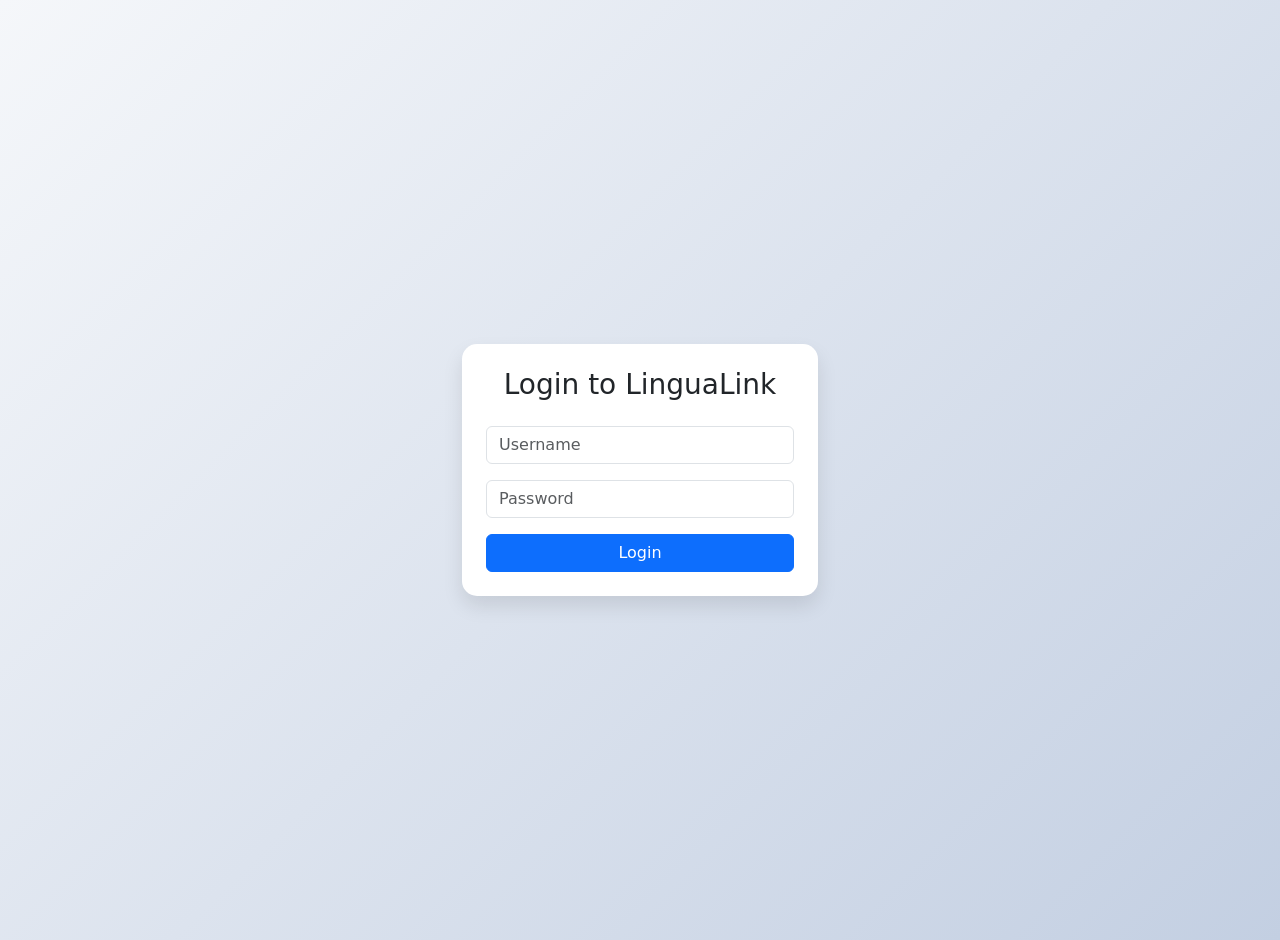
<file: index.html>
<!DOCTYPE html>
<html lang="en">
<head>
  <meta charset="utf-8" />
  <meta name="viewport" content="width=device-width, initial-scale=1" />
  <title>LinguaLink</title>
  <link rel="stylesheet" href="https://cdn.jsdelivr.net/npm/bootstrap@5.3.0/dist/css/bootstrap.min.css" />
  <link rel="stylesheet" href="https://cdnjs.cloudflare.com/ajax/libs/font-awesome/6.4.0/css/all.min.css" />
  <style>
    body {
      background: linear-gradient(135deg, #f5f7fa 0%, #c3cfe2 100%);
      padding: 20px;
    }
    .card {
      border-radius: 15px;
      box-shadow: 0 10px 20px rgba(0,0,0,0.1);
      border: none;
    }
    .btn-lg.rounded-circle {
      width: 70px;
      height: 70px;
    }
    #messages-container {
      height: 50vh;
      overflow-y: auto;
    }
    .form-label {
      font-weight: 500;
    }
  </style>
</head>
<body>
  <div class="container">
    <div id="login-try" class="row justify-content-center align-items-center vh-100">
      <div class="col-md-6 col-lg-4">
        <div class="card text-center p-4">
          <h3 class="mb-4">Login to LinguaLink</h3>
          <input type="text" id="username-field" class="form-control mb-3" placeholder="Username">
          <input type="password" id="password-field" class="form-control mb-3" placeholder="Password">
          <button id="login_button" class="btn btn-primary w-100">Login</button>
        </div>
      </div>
    </div>

    <div id="settings-page" style="display:none;">
      <h3 class="mb-3">User Settings</h3>
      <div class="row">
        <div class="col-md-6">
          <div class="card p-3 mb-3">
            <h5>User 1</h5>
            <input type="text" id="user1-name" class="form-control mb-2" placeholder="Enter name">
            <label class="form-label">Language</label>
            <select id="user1-lang" class="form-select mb-2">
              <option value="en-US">English</option>
              <option value="zh-CN">Chinese</option>
              <option value="es-ES">Spanish</option>
              <option value="fr-FR">French</option>
              <option value="de-DE">German</option>
              <option value="ta-IN">Tamil</option>
              <option value="ja-JP">Japanese</option>
              <option value="ru-RU">Russian</option>
            </select>
            <label class="form-label">Voice (for target language)</label>
            <select id="user1-voice" class="form-select mb-2"></select>
            <label><input type="checkbox" id="user1-mute"> Mute translation</label>
          </div>
        </div>

        <div class="col-md-6">
          <div class="card p-3 mb-3">
            <h5>User 2</h5>
            <input type="text" id="user2-name" class="form-control mb-2" placeholder="Enter name">
            <label class="form-label">Language</label>
            <select id="user2-lang" class="form-select mb-2">
              <option value="en-US">English</option>
              <option value="zh-CN">Chinese</option>
              <option value="es-ES">Spanish</option>
              <option value="fr-FR">French</option>
              <option value="de-DE">German</option>
              <option value="ta-IN">Tamil</option>
              <option value="ja-JP">Japanese</option>
              <option value="ru-RU">Russian</option>
            </select>
            <label class="form-label">Voice (for target language)</label>
            <select id="user2-voice" class="form-select mb-2"></select>
            <label><input type="checkbox" id="user2-mute"> Mute translation</label>
          </div>
        </div>
      </div>
      <div class="text-center">
        <button id="back-to-chat" class="btn btn-secondary mt-3">Back to Chat</button>
      </div>
    </div>

    <div id="xm-chat" style="display:none;">
      <div class="d-flex justify-content-between align-items-center mb-3">
        <h1>LinguaLink</h1>
        <div>
          <button id="xm_voice_menu" class="btn btn-outline-primary me-2"><i class="fas fa-sliders-h"></i> Settings</button>
          <button id="xm_login_menu" class="btn btn-outline-secondary"><i class="fas fa-sign-out-alt"></i> Logout</button>
        </div>
      </div>

      <div class="row mb-3">
        <div class="col-md-12">
          <div class="card mb-3">
            <div class="card-header d-flex justify-content-between">
              <span>Conversation</span>
              <button id="clear-btn" class="btn btn-sm btn-outline-secondary"><i class="fas fa-trash"></i> Clear</button>
            </div>
            <div id="messages-container" class="card-body"></div>
          </div>
        </div>
      </div>

      <div class="text-center">
        <button id="start-btn" class="btn btn-primary btn-lg rounded-circle">
          <i class="fas fa-microphone"></i>
        </button>
        <p class="mt-2" id="status-text">Click microphone to start</p>
      </div>
    </div>

    <script src="script.js"></script>
  </div>
</body>
</html>
</file>
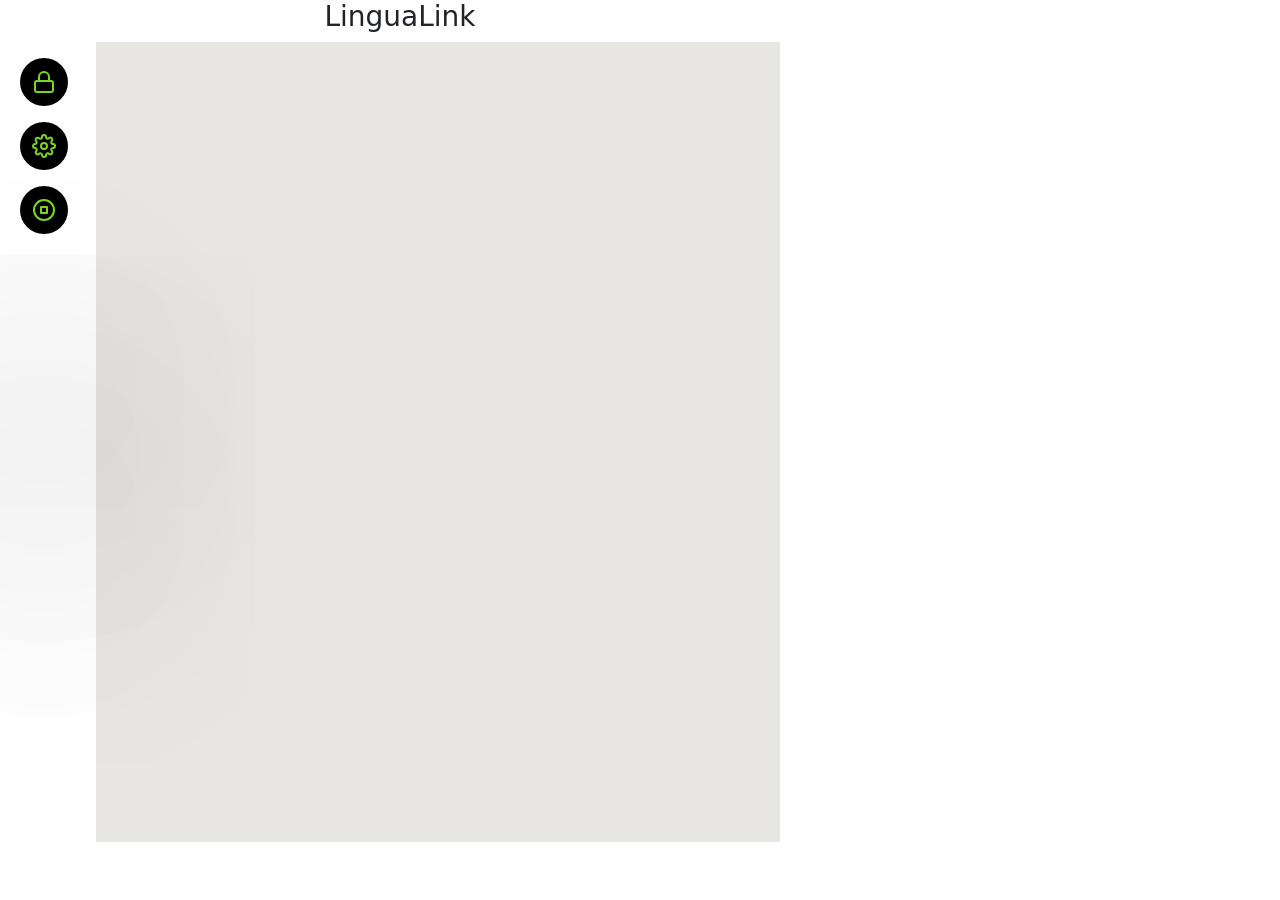
<file: index.bk.html>
<!DOCTYPE html>
<html lang="en">
  <head>
    <meta charset="utf-8" />
    <meta name="viewport" content="width=device-width, initial-scale=1" />
    <meta name="theme-color" content="#000000" />
    <title>Speech App</title>
    <link rel="stylesheet" href="style.css">
    <link href="https://cdn.jsdelivr.net/npm/bootstrap@5.0.0-beta1/dist/css/bootstrap.min.css" rel="stylesheet" />
  </head>
  <body>
    <h3 style = "text-align: center;"></h3>
    <div id="xm-chat" style="display: inline;">
        <div style = "width: 8%; float: left; align-content: left;">     
            
            </p>
            <button id="xm_login_menu" class="menubtn" style="background-color: black;"><img src = "assets/lock.svg" /></button>
            </p>
            <button id="xm_voice_menu" class="menubtn" style="background-color: black;"><img src = "assets/settings.svg" /></button>
            </p>
            <button id="start-btn" class="menubtn" style="background-color: black;"><img src= "assets/stop-circle.svg" /></button>
        </div>
        <div style = "margin-left: 10%;">
            <div id="messages" style="height:50rem; width: 100%; overflow-y: auto; background-color: rgb(231, 230, 226);"></div>
        </div>
    </div>
    <div id="xm-voice" style="display: none;">
        <h3>Language</h3>
        <button id="xm_lang_menu" class="menubtn" style="background-color: lightskyblue;">Chn  </button>
        <h3>Mute</h3>
        <button id="xm_mute_menu" class="menubtn" style="background-color: lightskyblue;">Mute </button>
        <h3>Voice</h3>
        <select id="v_voices" class="form-select bg-secondary text-light"></select>
        <div class="d-flex mt-4 text-light">
            <div>
                <p style="color:black;">Volume</p>
                <input type="range" min="0" max="1" value="1" step="0.1" id="v_volume" />
                <span id="volume-label" class="ms-2">1</span>
            </div>
            <div class="mx-5">
                <p style="color:black;">Speed</p>
                <input type="range" min="0.1" max="10" value="1" id="v_rate" step="0.1" />
                <span id="rate-label" class="ms-2">1</span>
            </div>
            <div>
                <p style="color:black;">Pitch</p>
                <input type="range" min="0" max="2" value="1" step="0.1" id="v_pitch" />
                <span id="pitch-label" class="ms-2">1</span>
            </div>
        </div>
        <textarea id="trytext" class="form-control bg-dark text-light mt-5" cols="30" rows="10" placeholder="Type here..."></textarea>
        <div class="mb-5">
            <button id="v_start" class="btn btn-success mt-5 me-3">Start</button>
            <button id="v_pause" class="btn btn-warning mt-5 me-3">Stop</button>
            <button id="v_resume" class="btn btn-info mt-5 me-3">Resume</button>
            <button id="v_cancel" class="btn btn-danger mt-5 me-3">Cancel</button>
        </div>
        </p>
        <div>
            <button id="xm_chat_menu" style="background-color: lightseagreen;">Return</button>
        </div>
    </div>
    <div id="login-try" style = "display: none; width: 100%; height: 100%; padding: 30px; justify-content: center;">
        <div style= "width: 100%; height: 50%; padding: 30px; justify-content: center;">
          <input type="text" name="username" id="username-field" style= "height: 20%;" placeholder="Username">
          <br>
          <br>
          <input type="password" name="password" id="password-field" style= "height: 20%;" placeholder="Password">
          <br>
          <br>
          <button id="login_button" type="submit" style = "height: 20%; color: white;background-color: green; padding: 5px;">Login</button>    
        </div>
        <div style= "width: 100%; height: 100%; padding: 30px; justify-content: center;">
          <img src="assets/BioSycle_logo.jpg" alt="BioSycle" width="150rem" height="150rem" />
        </div>
    </div>
   </body>

    <script>

       document.querySelector("h3").innerText = "LinguaLink";  
	</script>

    <script src="index.js"></script>
  </body>
</html>
</file>
<file: style.css>
body {
    margin: 0 auto;
    max-width: 800px;
    padding: 0 20px;
  }
  
  .container {
    border: 2px solid #dedede;
    background-color: #f1f1f1;
    border-radius: 5px;
    padding: 10px;
    margin: 10px 0;
  }
  
  .darker {
    border-color: #ccc;
    background-color: #ddd;
  }
  
  .container::after {
    content: "";
    clear: both;
    display: table;
  }
  
  .container img {
    float: left;
    max-width: 60px;
    width: 100%;
    margin-right: 20px;
    border-radius: 50%;
  }
  
  .container img.right {
    float: right;
    margin-left: 20px;
    margin-right:0;
  }
  
  .time-right {
    float: right;
    color: #aaa;
  }
  
  .time-left {
    float: left;
    color: #999;
  }

/********** Copy and Rewrite ****************/
.menubtn {
  background-color: #181D38;
  color: #697292;
  width: 3rem;
  height: 3rem;
  border-radius: 3rem;
  border-style: none;
  cursor: pointer;
  font-size: 0.7rem;
  font-weight: 900;
  text-transform: uppercase;
  font-family: sans-serif;
  box-shadow: 0 307px 290px 0 #070A1E;
}

.menubtn:hover {
  background-color: rgba(24, 29, 56,0.8);
  color: rgba(105, 114, 146,0.8);
  border: 3px solid #697292;
}
</file>
